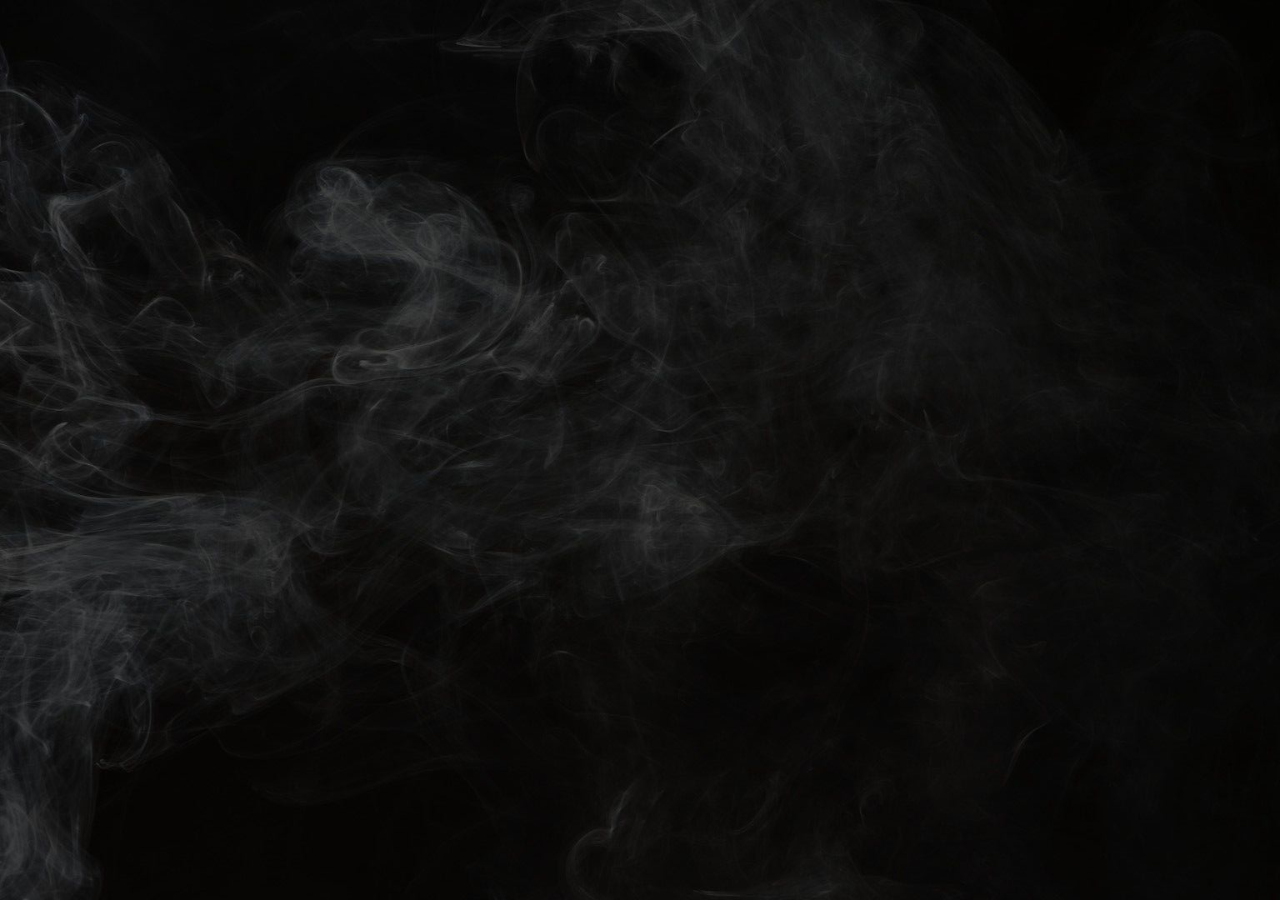
<file: index.html>
<!DOCTYPE html>
<html lang="pl">
<head>
  <meta charset="UTF-8" />
  <meta name="viewport" content="width=device-width, initial-scale=1.0" />
  <title>Zero Iz"sm</title>

<link id="favicon" rel="icon" href="img/moon_black.png" />


  <link rel="stylesheet" href="style.css" />
</head>
<canvas id="ashParticles" style="position:fixed; top:0; left:0; width:100%; height:100%; pointer-events:none; z-index:-1;"></canvas>
<div id="rose-container"></div>


<body>
  <div class="moon-switcher">
    <img src="img/moon_white.png" alt="Motyw biały" onclick="changeTheme('white')" />
    <img src="img/moon_red.png" alt="Motyw czerwony" onclick="changeTheme('red')" />
    <img src="img/moon_black.png" alt="Motyw czarny" onclick="changeTheme('black')" />
  </div>

  <div class="content-box">
    <h1>Zero Iz"sm</h1>
    <center><p class="quote">"Może kiedy nie ma się do kogo wracać, <br> łatwiej jest znieść,że świat idzie z dymem."</p></center>

    <nav>
      <ul>
        <li><a href="glowne_info.html">Główne informacje</a></li>
        <li><a href="charakter.html">Charakter</a></li>
        <li><a href="historia.html">Historia</a></li>
        <li><a href="bron.html">Broń</a></li>
        <li><a href="moce.html">Moce</a></li>
        <li><a href="ciekawostki.html">Ciekawostki</a></li>
        <li><a href="wygląd.html">Wygląd</a></li>
        <li><a href="theme.html">Theme</a></li>
      </ul>
    </nav>
  </div>
  <script src="script.js"></script>
  
  
</body>


</html>
</file>
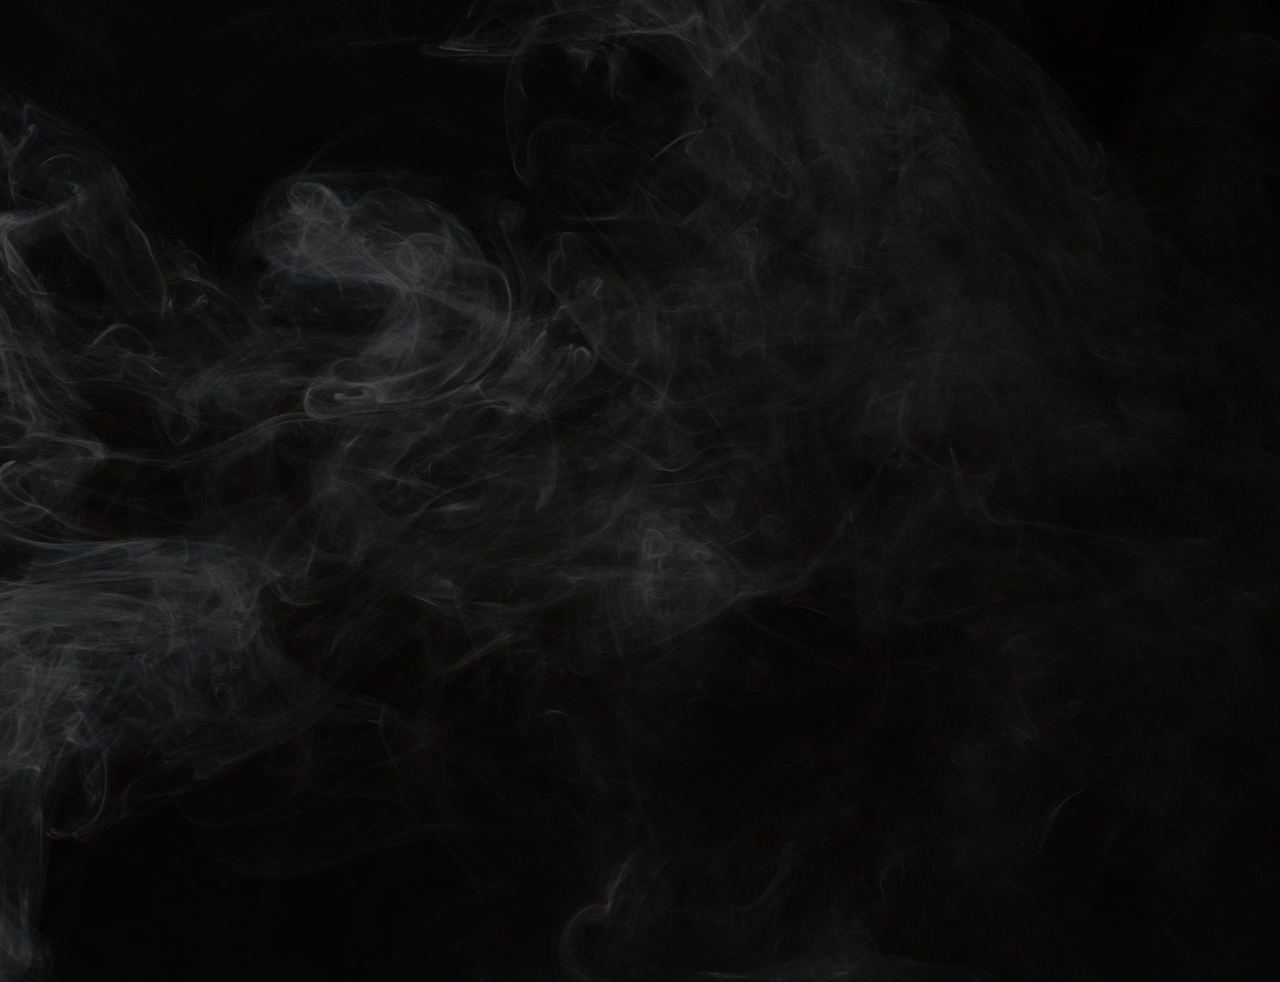
<file: bron.html>
<!DOCTYPE html>
<html lang="pl">
<head>
  <meta charset="UTF-8" />
  <meta name="viewport" content="width=device-width, initial-scale=1.0" />
  <title>Zero Iz"sm</title>
  <link rel="stylesheet" href="style.css" />
  <link id="favicon" rel="icon" href="img/moon_black.png" />

</head>
<canvas id="ashParticles" style="position:fixed; top:0; left:0; width:100%; height:100%; pointer-events:none; z-index:-1;"></canvas>
<div id="rose-container"></div>
<body>
  <div class="moon-switcher">
    <img src="img/moon_white.png" alt="Motyw biały" onclick="changeTheme('white')" />
    <img src="img/moon_red.png" alt="Motyw czerwony" onclick="changeTheme('red')" />
    <img src="img/moon_black.png" alt="Motyw czarny" onclick="changeTheme('black')" />
  </div>

  <div class="content-box">
    <h1>Broń</h1>
    <center><p class="quote">"Przeszłość i pamięć kreują współczucie, które zaś kreuję bezradę i słabość."</p></center>

    <div class="info-block">
      <p><strong>Nazwa:</strong> Tapað</p>
      <p><strong>Typ broni:</strong> Biżuteria</p>
      <p><strong>Waga broni:</strong> Kilka gram</p>
      <p><strong>Długość broni:</strong> Kilkadziesiąt milimetrów</p>
    </div>

    <div class="image-container">
      <img src="img/biz.png" alt="Biżuteria Tapað" class="highlighted-img-uwu" />
    </div>

    <div class="back-button">
      <a href="index.html">⟵ Powrót</a>
    </div>
  </div>

  <script src="script.js"></script>
</body>
</html>
</file>
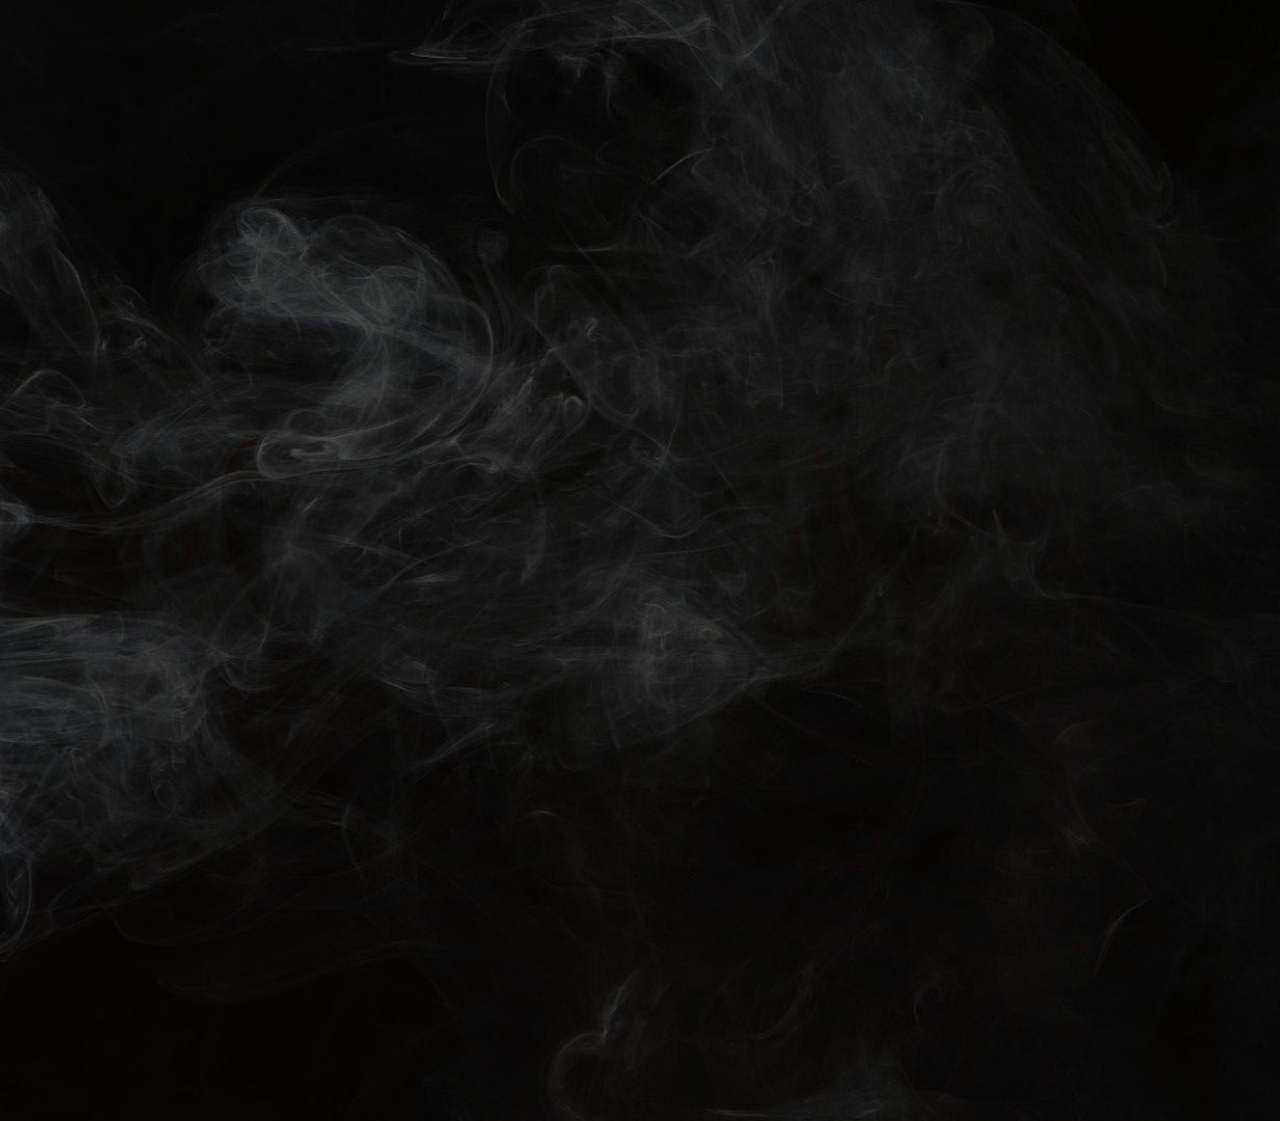
<file: charakter.html>
<!DOCTYPE html>
<html lang="pl">
<head>
  <meta charset="UTF-8" />
  <meta name="viewport" content="width=device-width, initial-scale=1.0" />
  <title>Zero Iz"sm</title>
  <link rel="stylesheet" href="style.css" />
  <link id="favicon" rel="icon" href="img/moon_black.png" />
</head>
<canvas id="ashParticles" style="position:fixed; top:0; left:0; width:100%; height:100%; pointer-events:none; z-index:-1;"></canvas>
<div id="rose-container"></div>
<body>
  <div class="moon-switcher">
    <img src="img/moon_white.png" alt="Motyw biały" onclick="changeTheme('white')" />
    <img src="img/moon_red.png" alt="Motyw czerwony" onclick="changeTheme('red')" />
    <img src="img/moon_black.png" alt="Motyw czarny" onclick="changeTheme('black')" />
  </div>

  <div class="content-box">
    <h1>Charakter</h1>
    <center><p class="quote">"Otwarte serce? Po co? Aby znów zostało zranione"</p></center>
    <div class="info-block">
      <p>Zero,  w sumie na temat jego charakteru bardzo mało można cokolwiek powiedzieć, jeśli cokolwiek jest do powiedzenia. Jest przede wszystkim dość zagadkową osobą dla siebie samego. Cóż słowami, które idealnie go opisują są: hipokryzja, manipulacja, śmierć, cierpienie. Rzadko kiedy jest stały w czymś bądź w tym co mówi, dostosowuję się do sytuacji oraz swe słowa oraz czyny pod nią. Dla swej korzyści zrobi wszystko, dosłownie wszystko. Pozbawiony skrupułów a zarazem unikający emocji żyję w swej własnej bańce, w której to on jest panem. Nie postrzega innych jako ludzi tylko jako przedmioty, które można łatwo wykorzystać na swój sposób. Nienawidzi rozmawiać a tym bardziej z kimkolwiek nawiązywać jakichkolwiek stosunków, skryty oraz pogrążony w swej własnej rządzy. Od rozmowy z kimś jeszcze bardziej unika oraz nienawidzi dotyku, na jakąkolwiek część jego ciała od kogokolwiek, nie toleruje oraz nie akceptuję jej. Żyję dla jednego celu, aby ukazać światu jaki okropny jest, aby zasiąść na tronie stworzynym z krwi oraz cierpienia. Nienawidzi litości oraz słabych, a tym bardziej politowania.</p>
    </div>

    <div class="back-button">
      <a href="index.html">⟵ Powrót</a>
    </div>
  </div>

  <script src="script.js"></script>
</body>
</html>
</file>
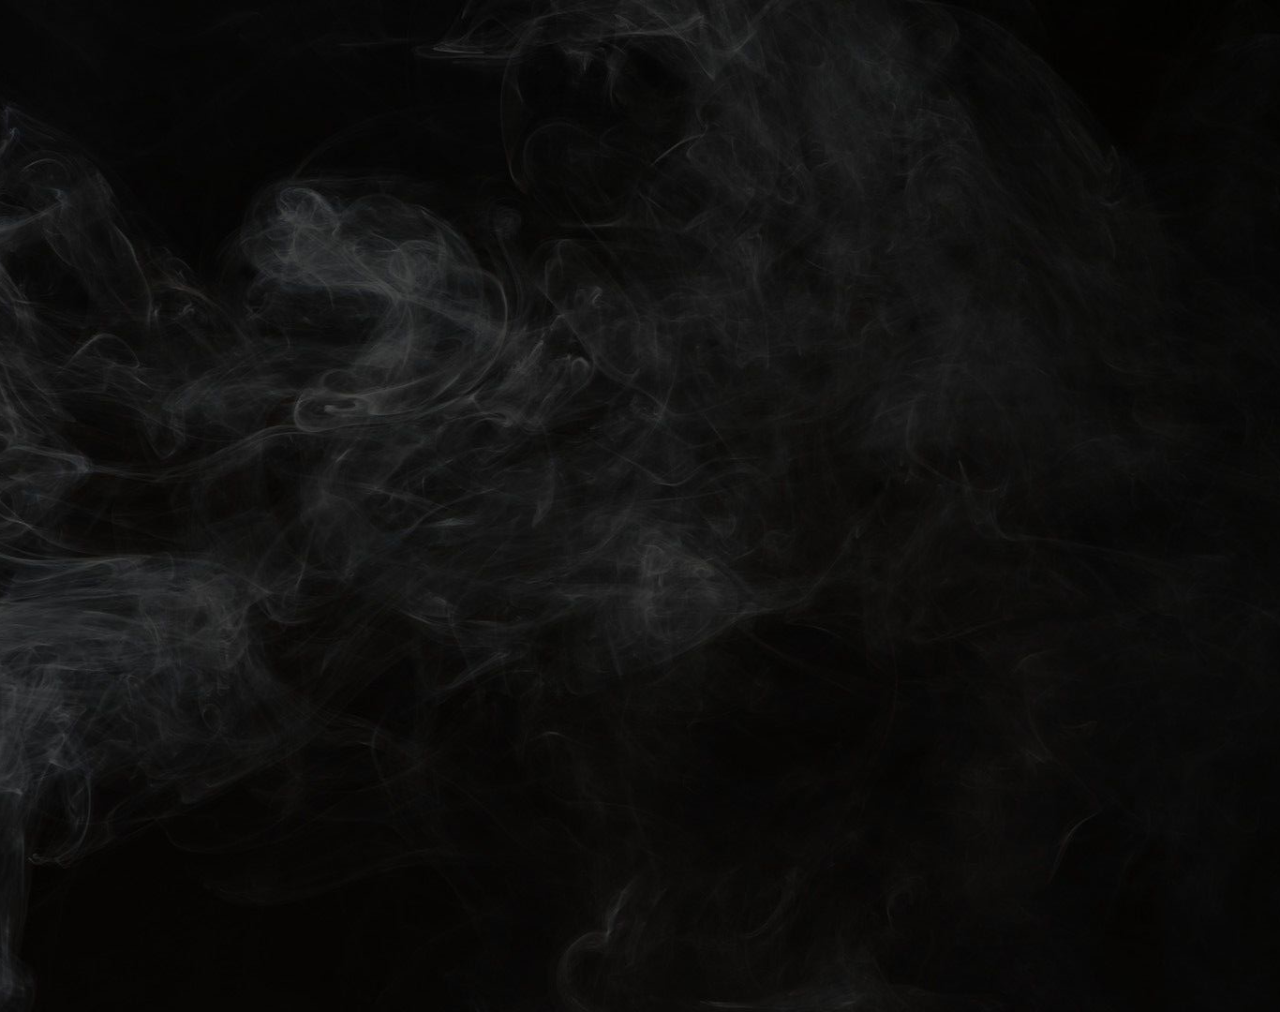
<file: ciekawostki.html>
<!DOCTYPE html>
<html lang="pl">
<head>
  <meta charset="UTF-8" />
  <meta name="viewport" content="width=device-width, initial-scale=1.0" />
  <title>Zero Iz"sm</title>
  <link rel="stylesheet" href="style.css" />
  <link rel="icon" href="img/moon_black.png" />
</head>
<body>
  <div class="moon-switcher">
    <img src="img/moon_white.png" alt="Motyw biały" onclick="changeTheme('white')" />
    <img src="img/moon_red.png" alt="Motyw czerwony" onclick="changeTheme('red')" />
    <img src="img/moon_black.png" alt="Motyw czarny" onclick="changeTheme('black')" />
  </div>
  <canvas id="ashParticles" style="position:fixed; top:0; left:0; width:100%; height:100%; pointer-events:none; z-index:-1;"></canvas>
  <div id="rose-container"></div>

  <div class="content-box">
    <h1>Ciekawostki</h1>
    <div class="info-block">
      <ul class="facts-list">
        <li>
          Różę, pomimo iż sam nosi je jako kolczyki każdy widok a nawet wspomnienie o niej brzydzi go, doprowadza go do do wymiotów. Nienawidzi ich ponad swe życie, nie cierpi ich a osoby z nimi związane lądują na samym przodzie jego czarnej listy. Wszystko dlatego, że kogoś mu przypominają...zdrajcę jego życia
        </li>
        <li>
          Ma alergię na czekoladę. Kocha ją ponad wszystko lecz zjedzenie jej wywołuję poważną oraz ostrą reakcję alergiczną przez co dosłownie dusi się.
        </li>
        <li>Głos: [Paweł Erdman]<a href="https://www.youtube.com/watch?v=VR9iPPHKZjk">link1</a><a href="https://www.youtube.com/watch?v=VijkPTo_u5Q">link2</a></li>
        <li>Nie używa ani nie reaguję na swoję dawne imię oraz nazwisko ani praktycznie nic z przeszłości oprócz jednego słowa "Veertiuś".</li>
        <li>Potrafi grać na gitarze oraz skrzypcach.</li>
        <li>Na prawym barku ma bliznę przypominającą lilię.</li>
        <li>Nom stop chodzi w masce, nigdy jej nie ściąga tak samo jak grubego płaszczu.</li>
      </ul>
    </div>

    <div class="back-button">
      <a href="index.html">⟵ Powrót</a>
    </div>
  </div>

  <script src="script.js"></script>
</body>
</html>
</file>
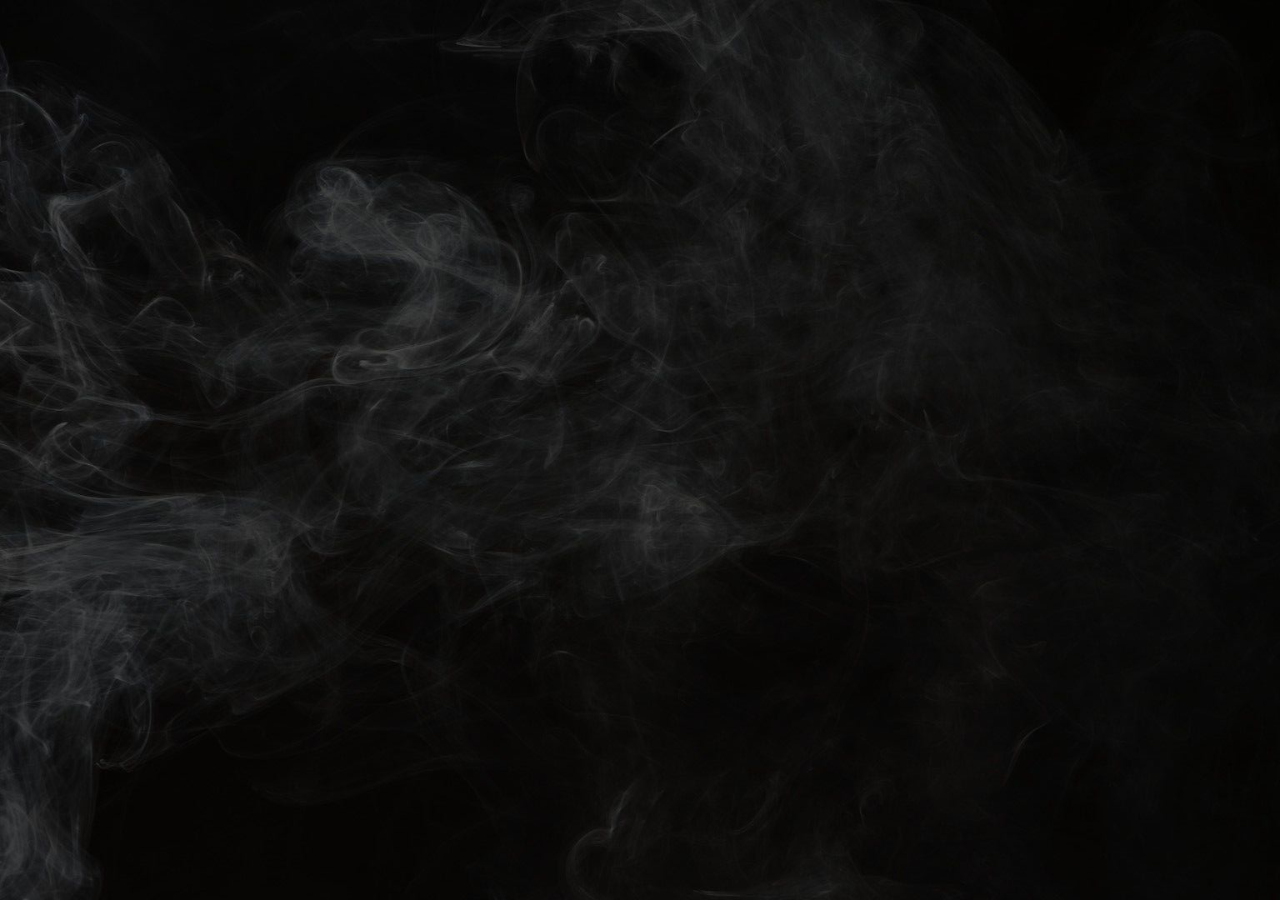
<file: glowne_info.html>
<!DOCTYPE html>
<html lang="pl">
<head>
  <meta charset="UTF-8" />
  <meta name="viewport" content="width=device-width, initial-scale=1.0" />
  <title>Zero Iz"sm</title>
  <link rel="stylesheet" href="style.css" />
  <link id="favicon" rel="icon" href="img/moon_black.png" />

</head>
<canvas id="ashParticles" style="position:fixed; top:0; left:0; width:100%; height:100%; pointer-events:none; z-index:-1;"></canvas>
<div id="rose-container"></div>
<body>
  <div class="moon-switcher">
    <img src="img/moon_white.png" alt="Motyw biały" onclick="changeTheme('white')" />
    <img src="img/moon_red.png" alt="Motyw czerwony" onclick="changeTheme('red')" />
    <img src="img/moon_black.png" alt="Motyw czarny" onclick="changeTheme('black')" />
  </div>

  <div class="content-box">
    <h1>Główne informacje</h1>
    <center><p class="quote">"Przepadłem, przegrałem, zatraciłem się, nadzieja też umarła, lecz ja przeżyłem lecz co to za życie otoczona śmiercią?"</p></center>
    <div class="info-block">
      <p><strong>Imię:</strong><s>Veertiusme</s> Zero</p>
      <p><strong>Nazwisko:</strong><s>Esh"ie</s> Iz"sm</p>
      <p><strong>Wiek:</strong> 20</p>
      <p><strong>Pochodzenie:</strong> Rosja</p>
      <p><strong>Wzrost:</strong> 210 cm</p>
      <p><strong>Inkarnacja:</strong> Bóg Dymu</p>
      <a href="https://wujeklucjan.github.io/kplathiusma/"><strong>Duo:</strong> Larthi’usma Kre’liyas</a>
    </div>

    <div class="back-button">
      <a href="index.html">⟵ Powrót</a>
    </div>
  </div>

  <script src="script.js"></script>
</body>
</html>
</file>
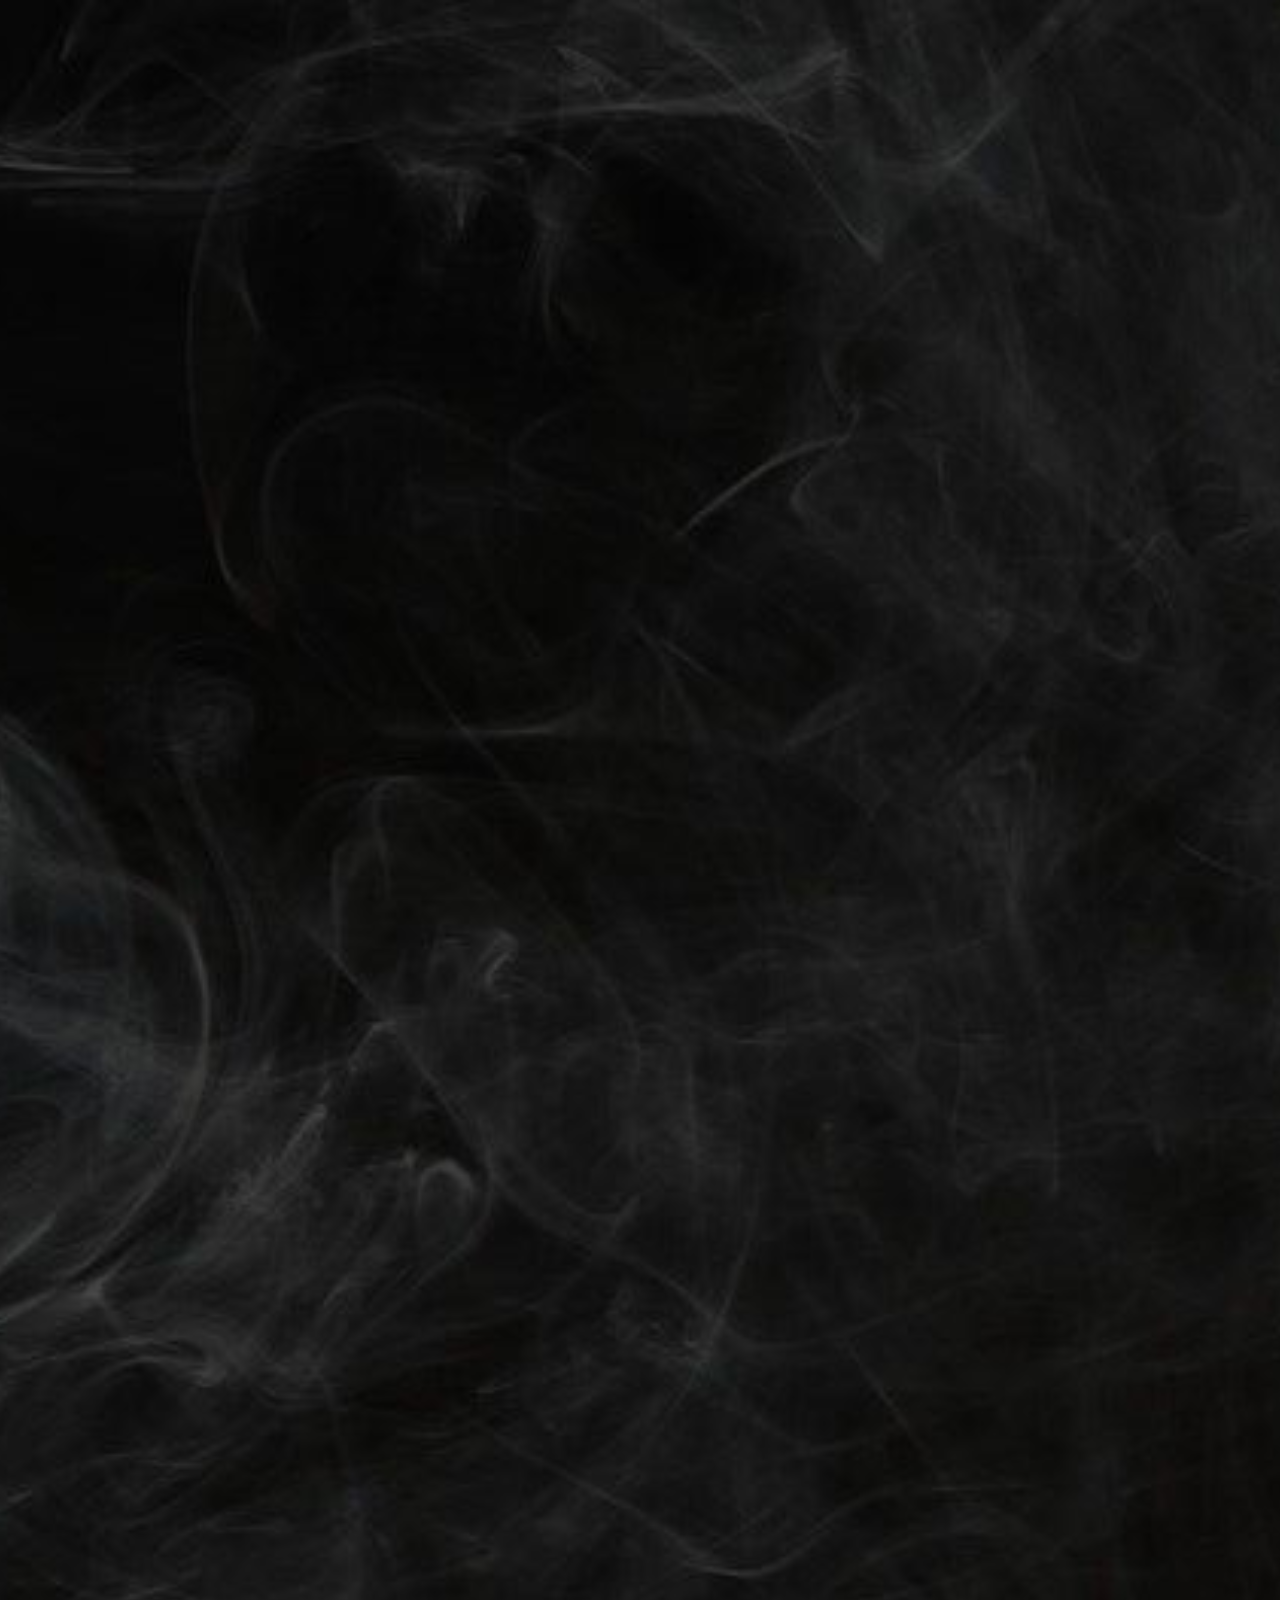
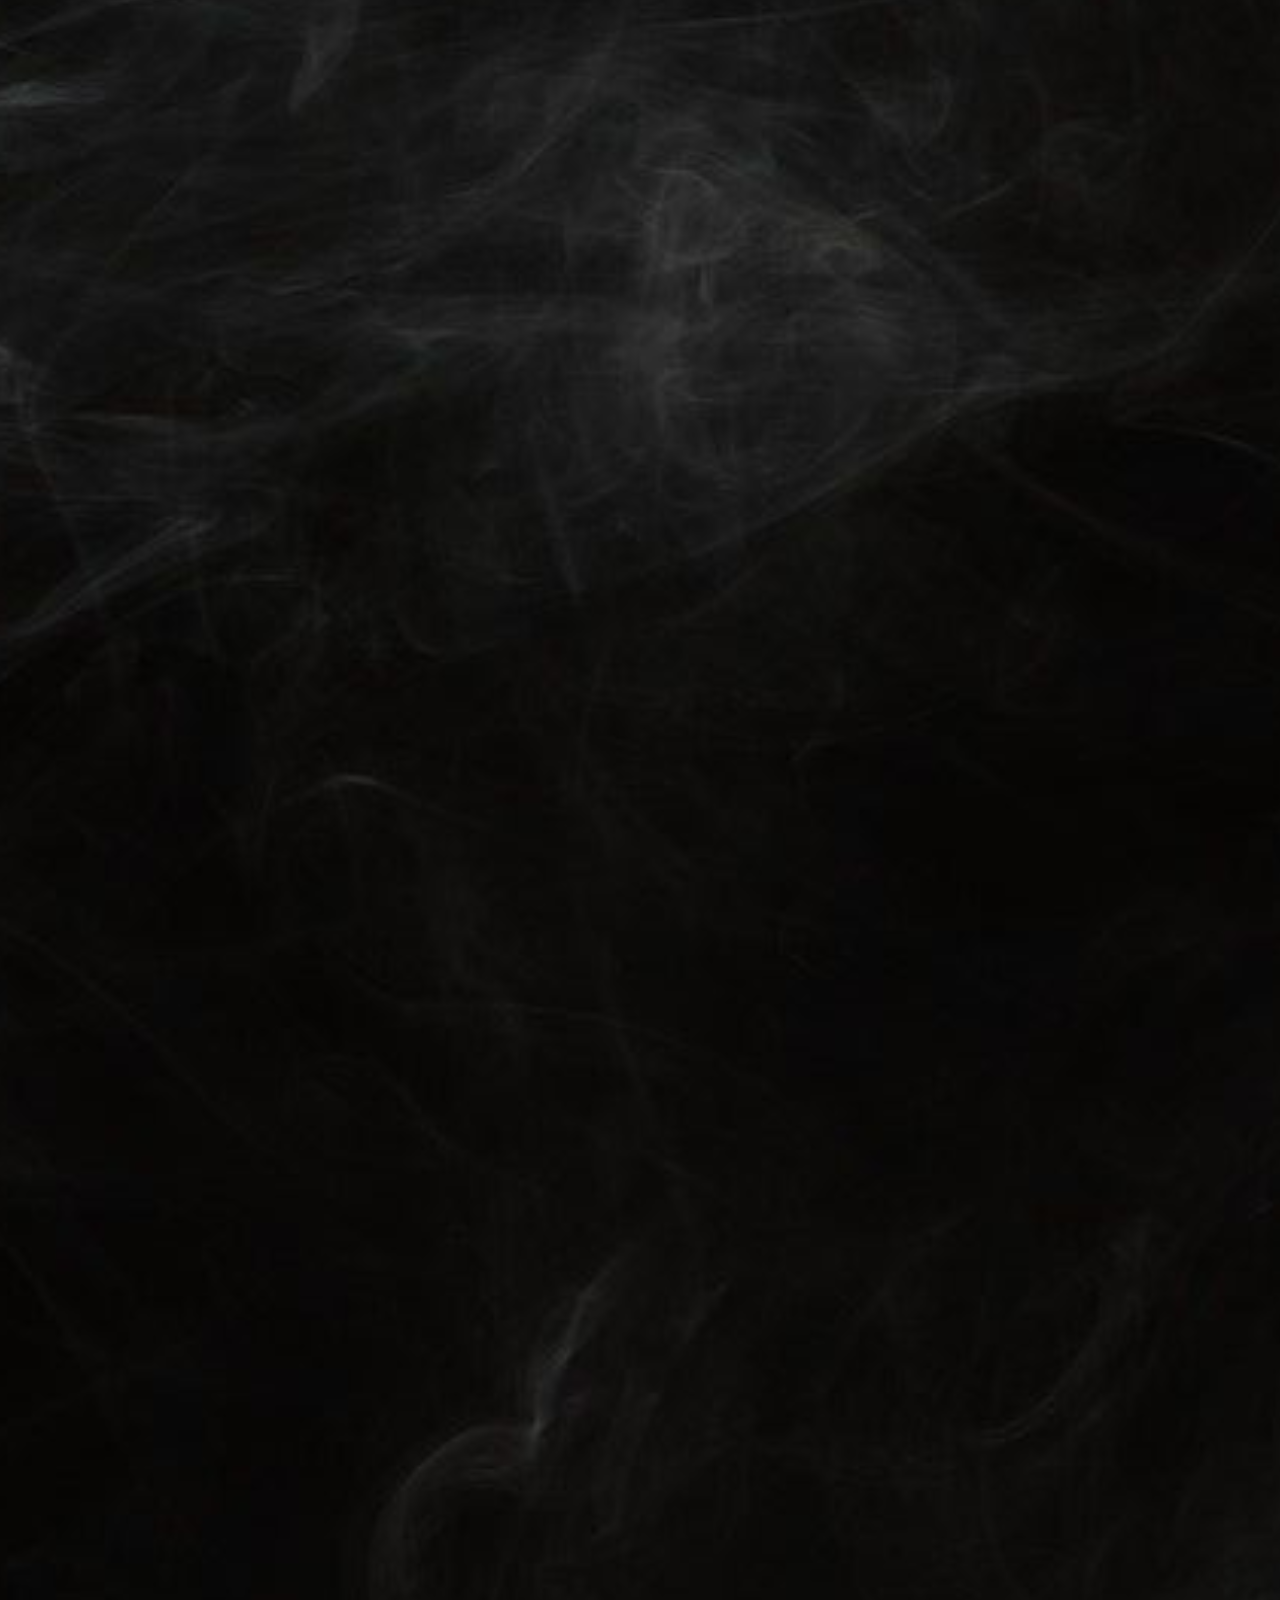
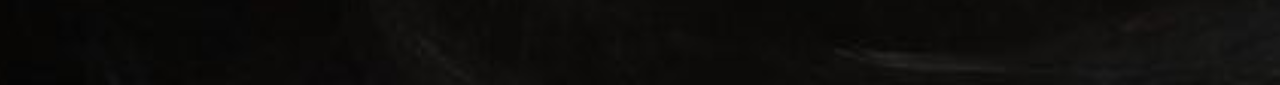
<file: historia.html>
<!DOCTYPE html>
<html lang="pl">
<head>
  <meta charset="UTF-8" />
  <meta name="viewport" content="width=device-width, initial-scale=1.0" />
  <title>Zero Iz"sm</title>
  <link rel="stylesheet" href="style.css" />
  <link id="favicon" rel="icon" href="img/moon_black.png" />

</head>
<canvas id="ashParticles" style="position:fixed; top:0; left:0; width:100%; height:100%; pointer-events:none; z-index:-1;"></canvas>
<div id="rose-container"></div>
<body>
  <div class="moon-switcher">
    <img src="img/moon_white.png" alt="Motyw biały" onclick="changeTheme('white')" />
    <img src="img/moon_red.png" alt="Motyw czerwony" onclick="changeTheme('red')" />
    <img src="img/moon_black.png" alt="Motyw czarny" onclick="changeTheme('black')" />
  </div>

  <div class="content-box">
    <h1>Historia</h1>

    <center><p class="quote">"Zdrada? Największy możliwy ból, zdrada....lecz po nim nigdy już go nie poczujesz....nigdy już nie zaufasz."</p></center>

    <div class="info-block">
      <p>
        Veertiusme, imię jak każde inne? Z pozoru tak, jednak w rzeczywistości kryło się za nim znacznie więcej. Już samo jego brzmienie wydawało się obce, niemal mistyczne, jakby nie należało do tego świata, i może właśnie tak było. Narodził się w jednym z najbardziej odosobnionych zakątków Rosji, pośród śnieżnych pustkowi i mroźnych wichrów, które zdawały się śpiewać o starych bogach i zaginionych czasach. Jego rodzice byli ludźmi osobliwymi, nie szukali kontaktu z innymi, żyli z dala od cywilizacji, a imię, które mu nadali, nie pochodziło z żadnego znanego języka. Wierzyli, że każde imię niesie moc, a to, które wybrali, miało chronić chłopca przed czymś, czego sami nie potrafili nazwać. W dzieciństwie Veertiusme był cichy, posłuszny i raczej przeciętny. Nie wykazywał żadnych nadzwyczajnych zdolności, ani też nie sprawiał problemów. Żył prosto, pośród śniegu i ciszy, w zgodzie z naturą. Jednak nic nie trwa wiecznie, a dzieciństwo, jak każda opowieść, musiało kiedyś się zakończyć.
      </p>

      <p>
        Miał zaledwie sześć lat, gdy poznał ją, dziewczynę z sąsiedniego osiedla, równie odizolowanego jak jego własne. Miała w sobie coś magicznego, pogodę ducha, charyzmę i ciepło, które topiło lód nie tylko wokół nich, ale i w jego sercu. Od tamtej chwili stali się nierozłączni. W surowym, zimnym świecie była dla niego wszystkim, powierniczką, towarzyszką, przyjaciółką, a może kimś więcej? Przez dziesięć lat dzielili każdą chwilę. Znała go lepiej niż ktokolwiek inny, znała jego tajemnice, jego sny, jego lęki. Ale ich wspólna historia zakończyła się nagle, brutalnie, w dniu, który miał być najpiękniejszym w jego życiu.
      </p>

      <p>
        W swoje szesnaste urodziny zabrali się nad zamarznięte jezioro, miejsce, które znali od lat. Lód skrzypiał pod ich stopami, gdy tańczyli razem, śmiejąc się i wirując, jakby świat nie istniał. A potem, pęknięcie, przeraźliwy trzask, woda, ciemność. Veertiusme wpadł pod lód. Walczył o życie, szarpał się, próbował zaczerpnąć powietrza, lecz lodowa tafla była bezlitosna. Dziewczyna pobiegła po pomoc i nigdy nie wróciła. W tej samej chwili niebo rozdarła śnieżna burza o niespotykanej sile. Przyszła jak gniewny duch, niszcząc wszystko, co znał. Zmiotła jego dom, jego rodzinę, jego przeszłość. Kiedy ratownicy i naukowcy przybyli, odnaleźli go cudem żywego. Ale czy naprawdę wciąż był tym samym chłopcem? Jego oczy zmieniły barwę, włosy nabrały srebrzystego połysku, a ciało przeszło tajemniczą metamorfozę. Przebudziło się w nim coś, pradawne, uśpione, boskie. Inkarnacja mocy, która dotąd drzemała w jego wnętrzu, została uwolniona przez traumę i cierpienie. Powrotu do dawnego życia nie było. Zabrany siłą do tajnego laboratorium, poddany licznym eksperymentom, traktowany jak okaz, istota nieludzka. Przez dwa długie lata egzystował niczym zwierzę w klatce. Każda próba zbadania jego mocy oddalała go od człowieczeństwa. Przestał ufać, przestał kochać, pozostała tylko jedna emocja, zemsta. Aż w końcu nadszedł dzień ucieczki. 
      </p>

      <p>
       Zniszczył laboratorium, zabił wszystkich, uciekł w świat, zniszczony, lecz wolny. Skrył się w małym, spokojnym miasteczku w Portugalii, gdzie ocean szeptał do niego w obcym języku. Tam próbował zacząć od nowa. Znalazł pracę, żył w cieniu, unikał ludzi, spojrzeń, pytań. Lecz nawet to nie mogło trwać wiecznie. Pewnej nocy wojsko wkroczyło do miasteczka. Zamknęli ludzi w domach, zaczęli szukać uciekiniera, mordercy, eksperymentu. Przekształcili spokojną przystań w piekło. Przemoc, śmierć, upodlenie, widział rzeczy, których nikt nie powinien widzieć. Widział, jak zło przejmuje kontrolę, jak człowieczeństwo wypala się w oczach oprawców. Aż w końcu, pewnej nocy, stało się coś, co złamało w nim ostatnią iskrę nadziei. Na jego oczach bestia w ludzkiej skórze skrzywdziła dziecko. Strażnik patrzył i nie zrobił nic. Veertiusme patrzył i nie wytrzymał. Pękł. Potęga, którą stłumił w sobie przez lata, wybuchła z furii i żalu. Miasto, zniknęło. Zamieniło się w popiół. Żołnierze, oprawcy, wszyscy zginęli. Sam stanął pośród ruin, zmienił swe imię, swoje życie, i zasiadł na tronie zniszczenia, niczym władca własnej tragedii. Dwa dni później znalazł go wysłannik z Akademii Ashikaga, miejsca, gdzie zbierano tych, którzy tacy jak on, byli niczym on. Długa rozmowa, próba walki, negocjacje. W końcu Veertiusme ukląkł, nie z pokory, lecz z decyzji. Zgodził się dołączyć. Tak zaczęła się nowa opowieść. Porzucił swe miano, porzucił swą przeszłość, porzucił wszystko, zaczął nowe życie, zaczął wszystko od nowa, nowe imię, nowe nazwisko....nowe ja.
      </p>
    </div>

    <div class="back-button">
      <a href="index.html">⟵ Powrót</a>
    </div>
  </div>

  <script src="script.js"></script>
</body>
</html>
</file>
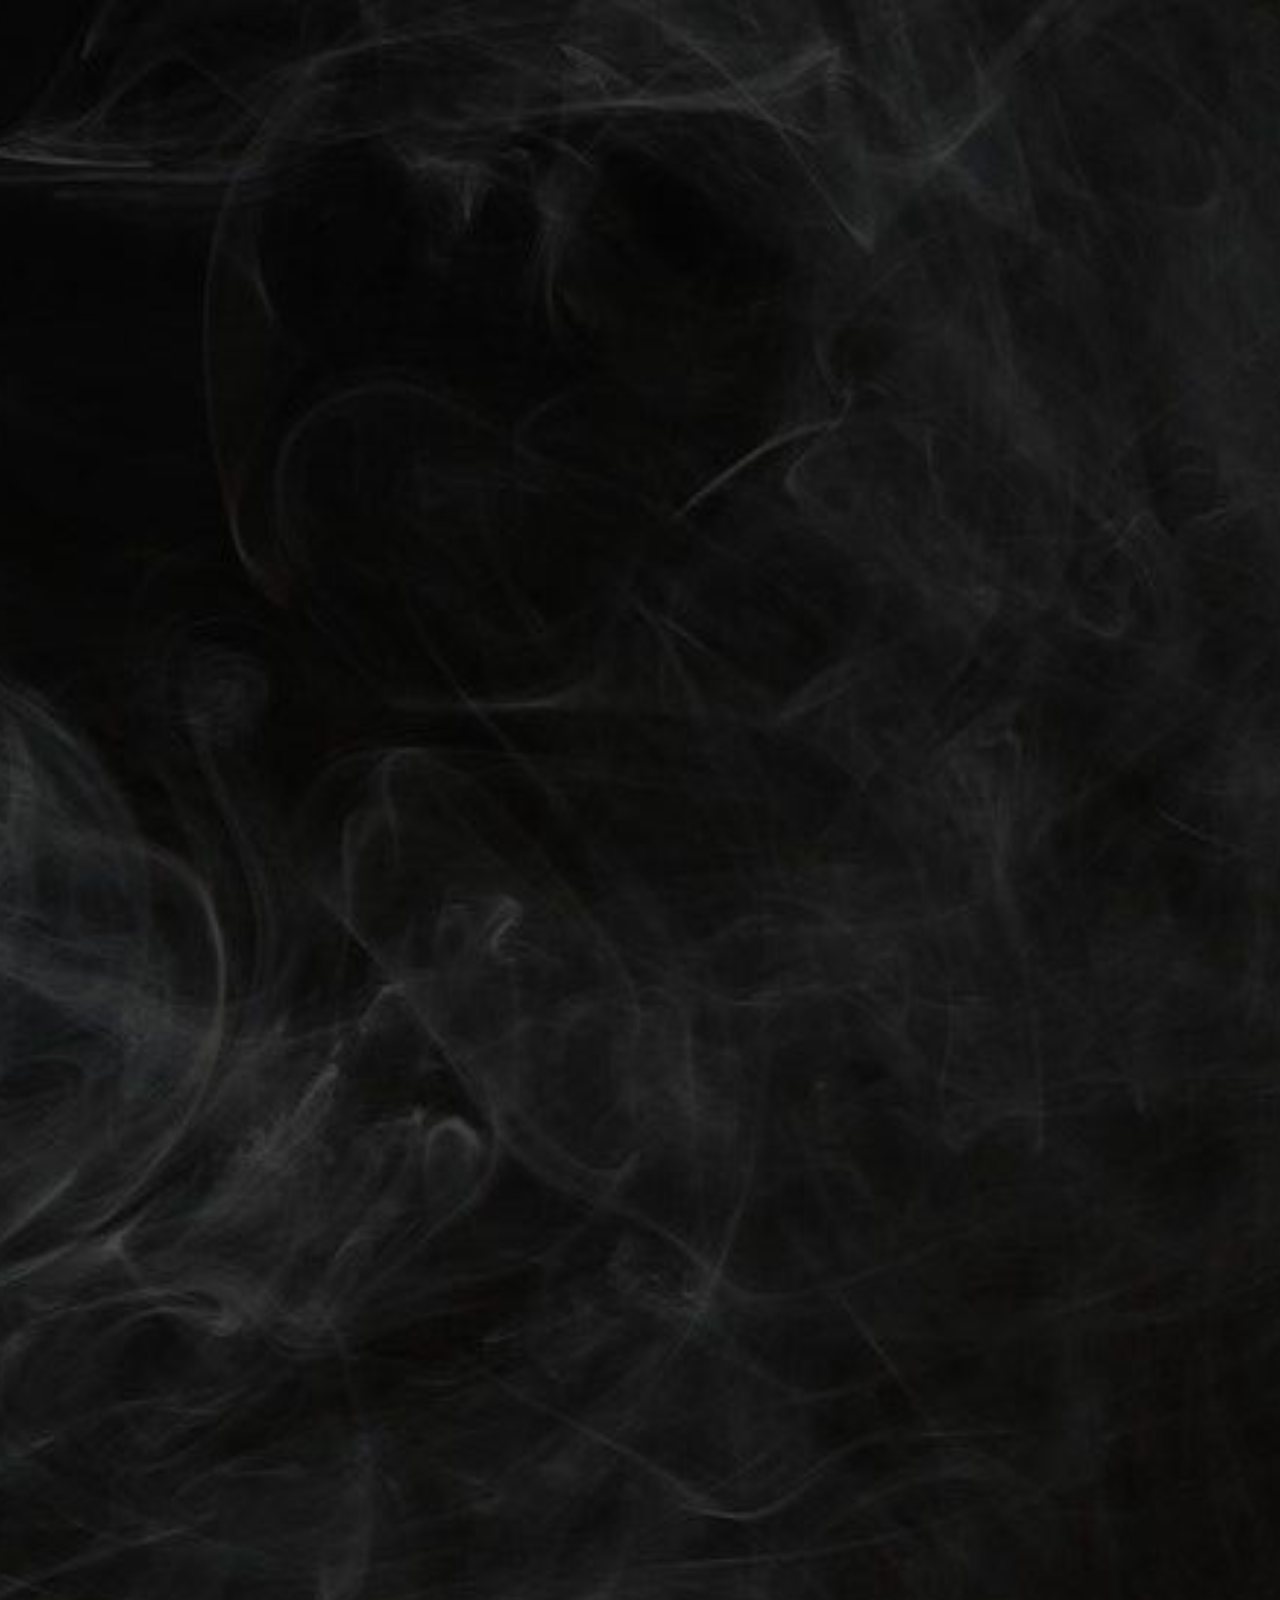
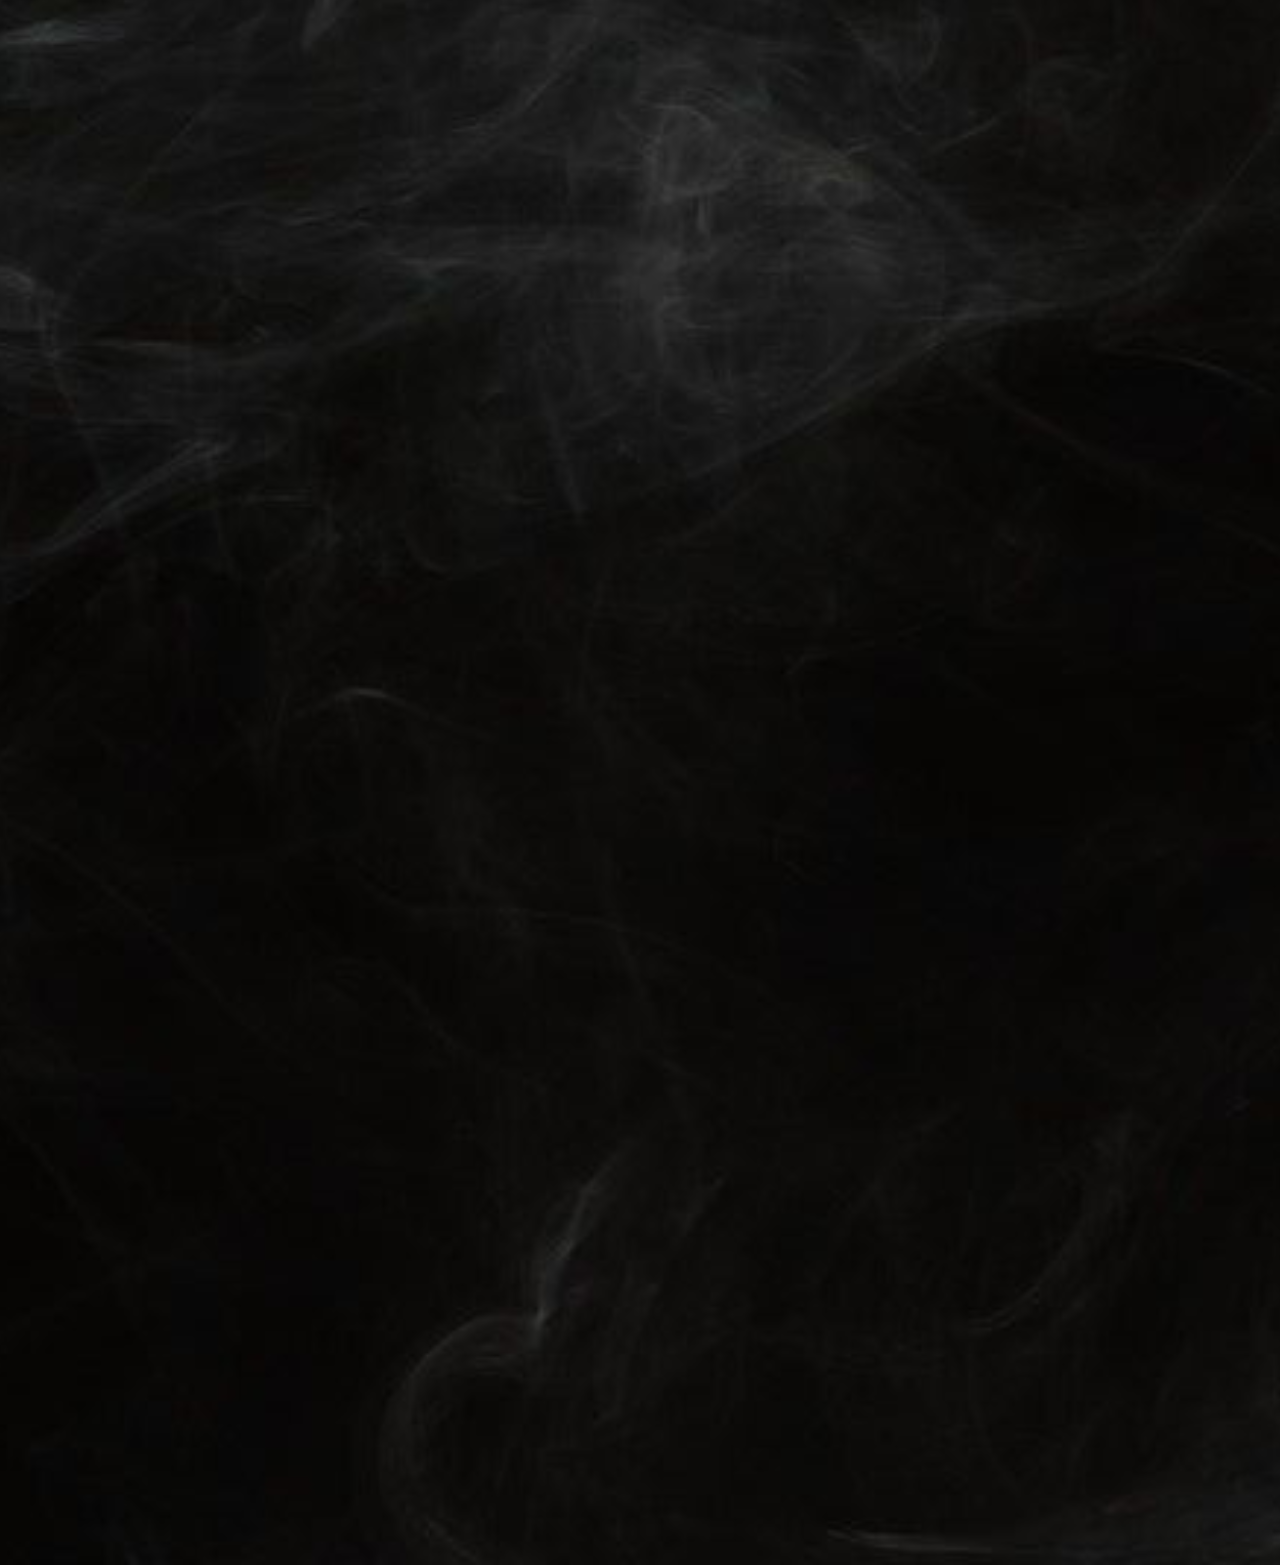
<file: moce.html>
<!DOCTYPE html>
<html lang="pl">
<head>
  <meta charset="UTF-8" />
  <meta name="viewport" content="width=device-width, initial-scale=1.0" />
  <title>Zero Iz"sm</title>
  <link rel="stylesheet" href="style.css" />
  <link id="favicon" rel="icon" href="img/moon_black.png" />
</head>
<canvas id="ashParticles" style="position:fixed; top:0; left:0; width:100%; height:100%; pointer-events:none; z-index:-1;"></canvas>
<div id="rose-container"></div>
<body>
  <div class="moon-switcher">
    <img src="img/moon_white.png" alt="Motyw biały" onclick="changeTheme('white')" />
    <img src="img/moon_red.png" alt="Motyw czerwony" onclick="changeTheme('red')" />
    <img src="img/moon_black.png" alt="Motyw czarny" onclick="changeTheme('black')" />
  </div>

  <div class="content-box">
    <h1>Moce</h1>
    <br>
    <div class="info-block">
      <h2>Moc Specjalna Broni:</h2>
      <br>
      <h3>„Umbreytingu” (pasywna zdolność)</h3>
      <p>
        Jego broń może dowolnie przemienić się w jakąkolwiek biżuterię męska.
      </p>
      <br>
      <h3>„Að gefa” (aktywna zdolność)</h3>
      <p>
        Zero dzięki swej mocy ma możliwość przekształcenia, dymu którym włada oraz który wydziela nadając mu przy tym odpowiedni efekt bądź wessać go w swe ciało.Przemienienia dymu może zrobić raz co 4 tury natomiast wessanie raz na 5 tur. Nie ma możliwość użycia przemiany a następnie wessania musi wybrać.
      </p>
      <br>
        <h3>Działanie Wessania:</h3>
        <p>Zero wsyssa w swoje ciało, swój dym a tym samym leczy się z zadrapań oraz drobnych ran oraz odzyskuję cześć swojej staminy około 10%. Dodatkowo Zero może przekształcić swój dym na dymną kończynę, która będzie mialże idetyczna co orginalna lecz ciosy nią wyprowadzonę będą słabsze o 25% oraz utrzymuję się ona 5 tur, po czym znika a dym z niej powraca do Zera. Na utworzenie jej zero potrzebuje 12l dymu.</p>
        <br>
        <h3>Przekształcenia dymu:</h3>
        <p>Zero może przekształcić dym na 3 różne typy:</p>
        <br>
        <p>1. Jest to zwykły dym...bez żadnych wzbogaceń czy wymysłów.</p>
        <br>
        <p>2. Jest to dym nakładający na przeciwnika debuffa w postaci -10% do wszystkich jego statystk a regeneracja ran oraz same buffy są mniej skuteczne o 5%. Efekt dymu utrzymuję się 3 tury po wyjsciu z niego bądź od momentu nałożenia. Od momentu nałożenia przeciwnik ma 5 tur przez, przez które nie może zostać poddany jego efektowi.</p>
        <br>
        <p>3. Jest to dym "metaliczny". Jest o wiele cięższy przez co aktualnie Zero nie może się nim wyleczyć ani przemienić się w niego oraz traci on aż 70% swej całej objętości dymu jeśli przemieni swój obecny w niego. Lecz co on daje? Wdychanie go powoduję iż osoba staję się wolniejsza o 10% oraz on sam osadza się na jej kończynach oraz zaczyna zalegać w płucach. Z każdą turą coraz bardziej a po upływie 5 tur powoduję,że przeciwnik przez następną turę nie może się ruszać. Następnie przez okres 10 tur przeciwnik nie może zostać poddany działaniu owego dymu. Dpdatlpwp przedmioty z niego wykonane przez Zerp są o 25% wytrzymalsze (moc specjalna postaci). </p>
        <br>
        <h2>Moc podstawowa:</h2>
        <br>
        <h3>„Drottinn reyksins”(moc aktywna)</h3>
        <p>Zero ma możliwość kontrolowania, każdego rodzaju dymu wedle swej woli na obszarze do 20m od jego osoby. Nie może kontrolować dynmu osób mających większe doświadczenie w jego władaniu nieżeli sam Zero, również takie osoby mogą kontrolować dym chłopaka.</p>
        <br>
        <h3>„Djúp reyksins”(moc pasywna)</h3>
        <p>Co każdą turę z ciała Zero wydobywa się dym, który otacza chłopaka, podążając za nim. Jest to około 15 litrów. Dodatkowo jest całkowicie odporny na swój dym, a same efekty związane z dymem są na niego o 10% mniej skuteczne, a sam Zero ma możliwość widzenia w dymie.</p>
        <br>
        <h2>Specjalna moc postaci:</h2>
        <br>
        <h3>„Smoky Matter”</h3>
        <p>Każdy dym znajdujący się pod działaniem i podlegający Zero może stać sie materialny na żądanie a bardziej życzenie chłopaka. Może z niego stworzyć miecz, tarczę, włócznie bądź łuk lub całkowicie inną rzecz, która będzie wykonana z dymu oraz miała jego efekt. (Trwałość takiego przedmiotu porównywalna jest z stałą. Do stworzenia jakieś rzeczy potrzebuję on dymu w określonej ilości litrów.)</p>
        <br>
    </div>

    <div class="back-button">
      <a href="index.html">⟵ Powrót</a>
    </div>
  </div>

  <script src="script.js"></script>
</body>

</html>
</file>
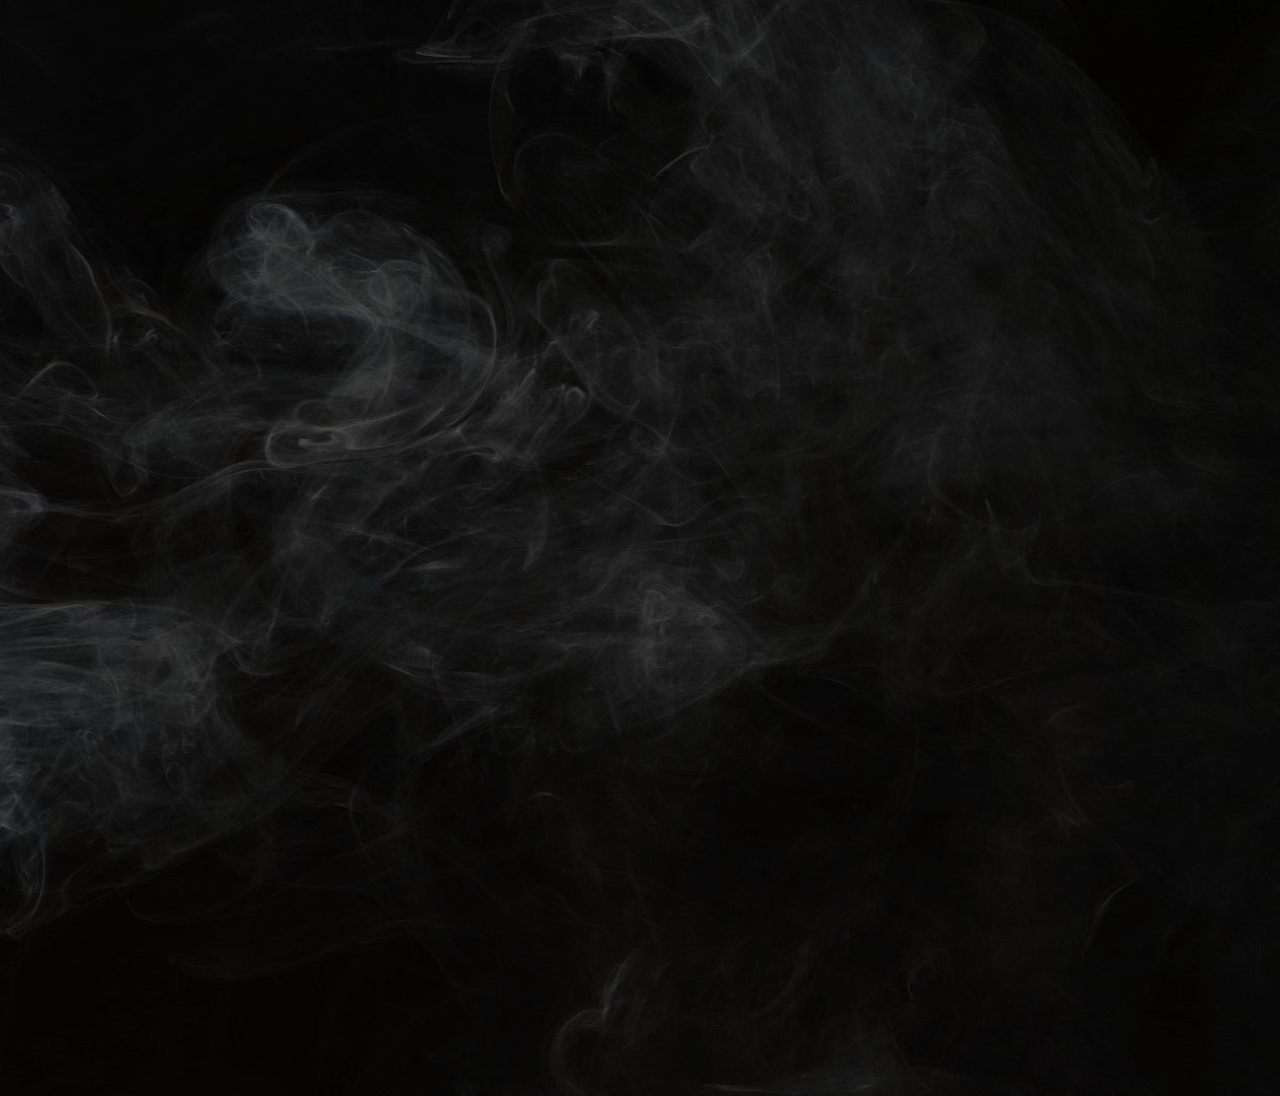
<file: wygląd.html>
<!DOCTYPE html>
<html lang="pl">
<head>
  <meta charset="UTF-8" />
  <meta name="viewport" content="width=device-width, initial-scale=1.0" />
  <title>Zero Iz"sm</title>
  <link rel="stylesheet" href="style.css" />
  <link id="favicon" rel="icon" href="img/moon_black.png" />
</head>
<canvas id="ashParticles" style="position:fixed; top:0; left:0; width:100%; height:100%; pointer-events:none; z-index:-1;"></canvas>
<div id="rose-container"></div>
<body>
  <div class="moon-switcher">
    <img src="img/moon_white.png" alt="Motyw biały" onclick="changeTheme('white')" />
    <img src="img/moon_red.png" alt="Motyw czerwony" onclick="changeTheme('red')" />
    <img src="img/moon_black.png" alt="Motyw czarny" onclick="changeTheme('black')" />
  </div>

  <div class="content-box">
    <h1>Wygląd</h1>

    <div class="slider-container">
      <div class="slider">
        <img src="img/3.png" class="slide active" alt="Postać 3" />
        <img src="img/2.png" class="slide" alt="Postać 1" />
        <img src="img/1.png" class="slide" alt="Postać 2" />
      </div>
      <div class="dots">
        <span class="dot active" onclick="showSlide(0)"></span>
        <span class="dot" onclick="showSlide(1)"></span>
        <span class="dot" onclick="showSlide(2)"></span>
      </div>
    </div>

    <div class="back-button">
      <a href="index.html">⟵ Powrót</a>
    </div>
  </div>

  <script src="script.js"></script>
  <script>
    let currentSlide = 0;
    const slides = document.querySelectorAll('.slide');
    const dots = document.querySelectorAll('.dot');

    function showSlide(index) {
      slides[currentSlide].classList.remove('active');
      dots[currentSlide].classList.remove('active');
      currentSlide = index;
      slides[currentSlide].classList.add('active');
      dots[currentSlide].classList.add('active');
    }
  </script>
</body>
</html>
</file>
<file: style.css>
/* Reset */
* {
  box-sizing: border-box;
  margin: 0;
  padding: 0;
  transition: background-image 0.8s ease, color 0.8s ease;
}

body {
  font-family: 'Segoe UI', sans-serif;
  background-size: cover;
  background-position: center;
  background-repeat: no-repeat;
  min-height: 100vh;
  display: flex;
  flex-direction: column;
  align-items: center;
  justify-content: center;
  padding: 2rem;
  color: #fff;
  text-align: center;
  opacity: 0;
  animation: fadeIn 0.3s ease forwards;

}

/* Fade-in całej strony */
@keyframes fadeIn {
  to {
    opacity: 1;
  }
}

/* Motywy */
body.theme-white {
  background-image: url("img/bg_white.jpg");
  color: #111;
}

body.theme-red {
  background-image: url("img/bg_red.jpg");
  color: #ffeaea;
}

body.theme-black {
  background-image: url("img/bg_default.jpg");
  color: #eee;
}

/* Nazwa postaci */
h1 {
  font-size: 3.5rem;
  margin-bottom: 1rem;
  text-shadow: 0 0 10px rgba(0, 0, 0, 0.5);
}

/* Cytat */
.quote {
  font-style: italic;
  font-size: 1.2rem;
  margin-bottom: 3rem;
  max-width: 600px;
  opacity: 0.8;
}

/* Przełącznik motywu */
.moon-switcher {
  position: absolute;
  top: 1rem;
  right: 1rem;
  display: flex;
  gap: 1rem;
}

.moon-switcher img {
  width: 40px;
  height: 40px;
  cursor: pointer;
  filter: drop-shadow(0 0 5px rgba(0,0,0,0.5));
  transition: transform 0.3s ease;
}

.moon-switcher img:hover {
  transform: scale(1.2);
}

/* Nawigacja */
nav ul {
  list-style: none;
  display: flex;
  flex-direction: column;
  gap: 1rem;
}

nav ul li a {
  font-size: 1.2rem;
  text-decoration: none;
  color: inherit;
  padding: 0.6rem 1.2rem;
  border-radius: 12px;
  transition: background-color 0.3s ease, color 0.3s ease;
}

nav ul li a:hover {
  background-color: rgba(255, 255, 255, 0.15);
}

/* Responsywność */
@media (max-width: 600px) {
  h1 {
    font-size: 2.2rem;
  }

  .moon-switcher img {
    width: 30px;
    height: 30px;
  }

  nav ul li a {
    font-size: 1rem;
    padding: 0.4rem 1rem;
  }
  
}

.content-box {
  background: rgba(0, 0, 0, 0.623); /* półprzezroczyste ciemne tło */
  padding: 2.5rem 3rem;
  border-radius: 25px;
  box-shadow: 0 0 20px rgba(0, 0, 0, 0.4);
  backdrop-filter: blur(12px);
  -webkit-backdrop-filter: blur(12px);
  max-width: 800px;
  width: 100%;
  margin: 2rem auto 0;
  animation: fadeIn 1s ease forwards;
}

/* Na motywach jasnych, lepszy kontrast dla content-box */
body.theme-white .content-box {
  background: rgba(255, 255, 255, 0.6);
  color: #111;
}

body.theme-red .content-box {
  background: rgba(145, 22, 22, 0.74);
  color: #ffffff;
}

.links {
  display: flex;
  flex-direction: column;
  gap: 0.3rem;
  font-size: 1rem;
  margin-top: 1.5rem;
}

.links a {
  text-decoration: none;
  color: #d6b0ff;
  font-size: 1rem;
  transition: color 0.3s ease;
  padding: 0.2rem 0;
  display: inline-block;
}
.links a:hover {
  color: #ffffff;
}

.info-block {
  font-size: 1.2rem;
  line-height: 1.8;
  margin-top: 2rem;
  text-align: left;
  max-width: 500px;
  margin-left: auto;
  margin-right: auto;
}

.back-button {
  margin-top: 3rem;
}

.back-button a {
  font-size: 1.1rem;
  text-decoration: none;
  background-color: rgba(255, 255, 255, 0.1);
  padding: 0.6rem 1.2rem;
  border-radius: 10px;
  color: inherit;
  transition: background-color 0.3s ease;
}

.back-button a:hover {
  background-color: rgba(255, 255, 255, 0.25);
}

.historia-content {
  max-width: 900px;
  margin: 2rem auto;
  padding: 2rem;
  background: rgba(255, 255, 255, 0.05);
  border-radius: 1rem;
  backdrop-filter: blur(5px);
  color: #eee;
  font-family: 'Merriweather', serif;
  line-height: 1.7;
}

.historia-content h1 {
  text-align: center;
  font-size: 2.5rem;
  margin-bottom: 1rem;
  color: #e2e2e2;
}

.historia-content .quote {
  font-style: italic;
  text-align: center;
  font-size: 1.3rem;
  color: #bbb;
  margin: 2rem 0;
  border-left: 3px solid #aa0000;
  padding-left: 1rem;
}

.audio-block {
  margin-bottom: 20px;
}

.audio-block p {
  margin-bottom: 5px;
  font-style: italic;
  color: var(--text-color);
}

audio {
  width: 100%;
  max-width: 400px;
}

.yt-link {
  font-size: 0.7em;
  margin-top: 5px;
  text-align: left;
  color: var(--text-color);
}

.yt-link a {
  color: var(--text-color);
  text-decoration: underline dotted;
}

.yt-link a:hover {
  color: var(--accent-color);
}

    /* --- Niestandardowy odtwarzacz audio --- */
    .audio-block {
      margin-bottom: 30px;
      max-width: 500px;
      margin-left: auto;
      margin-right: auto;
      text-align: left;
      color: var(--text-color);
    }

    .audio-title {
      margin-bottom: 8px;
      font-style: italic;
      font-weight: 600;
    }

    .player {
      display: flex;
      align-items: center;
      gap: 15px;
      background: var(--player-bg);
      padding: 10px 15px;
      border-radius: 15px;
      box-shadow: 0 0 10px var(--player-glow);
      user-select: none;
    }

    .btn-playpause {
      width: 35px;
      height: 35px;
      border: none;
      border-radius: 50%;
      background: var(--btn-bg);
      color: var(--btn-color);
      font-size: 20px;
      cursor: pointer;
      box-shadow: 0 0 8px var(--btn-glow);
      display: flex;
      align-items: center;
      justify-content: center;
      transition: background 0.3s ease, color 0.3s ease;
    }
    .btn-playpause:hover {
      background: var(--btn-hover-bg);
      color: var(--btn-hover-color);
    }

    .progress-container {
      flex: 1;
      height: 8px;
      background: var(--progress-bg);
      border-radius: 8px;
      cursor: pointer;
      position: relative;
      box-shadow: inset 0 0 5px rgba(0,0,0,0.3);
    }
    .progress {
      background: var(--progress-fill);
      height: 100%;
      border-radius: 8px 0 0 8px;
      width: 0%;
      transition: width 0.1s linear;
      box-shadow: 0 0 6px var(--progress-glow);
    }

    .time {
      min-width: 45px;
      font-size: 0.8rem;
      font-family: monospace;
      color: var(--text-color);
      user-select: none;
      text-align: right;
    }

.gallery {
  display: flex;
  flex-wrap: wrap;
  justify-content: center;
  gap: 1.5rem;
  margin-top: 2rem;
}

.gallery img {
  max-width: 240px;
  width: 100%;
  border-radius: 15px;
  box-shadow: 0 0 20px rgba(0,0,0,0.4);
  transition: transform 0.3s ease, box-shadow 0.3s ease;
}

.gallery img:hover {
  transform: scale(1.05);
  box-shadow: 0 0 30px rgba(255,255,255,0.4);
}

body.theme-white .gallery img {
  box-shadow: 0 0 10px rgba(0,0,0,0.2);
}

body.theme-red .gallery img {
  box-shadow: 0 0 20px rgba(255, 0, 0, 0.4);
}

.image-carousel {
  overflow-x: auto;
  scroll-snap-type: x mandatory;
  display: flex;
  justify-content: center;
  margin-top: 2rem;
  border-radius: 12px;
}

.image-track {
  display: flex;
  gap: 2rem;
  padding: 1rem;
}

.image-track img {
  max-height: 80vh;
  width: auto;
  scroll-snap-align: center;
  border-radius: 20px;
  box-shadow: 0 0 20px rgba(0,0,0,0.4);
  transition: transform 0.3s ease, box-shadow 0.3s ease;
}

.image-track img:hover {
  transform: scale(1.03);
}

body.theme-white .image-track img {
  box-shadow: 0 0 20px rgba(0, 0, 0, 0.2);
}

body.theme-red .image-track img {
  box-shadow: 0 0 25px rgba(255, 0, 0, 0.4);
}

.slider-container {
  text-align: center;
  margin-top: 2rem;
}

.slider {
  position: relative;
  max-width: 100%;
  height: auto;
}

.slide {
  display: none;
  max-height: 80vh;
  max-width: 90%;
  border-radius: 20px;
  box-shadow: 0 0 20px rgba(0, 0, 0, 0.4);
  margin: 0 auto;
}

.slide.active {
  display: block;
}

.dots {
  margin-top: 1rem;
}
/* Efekt po najechaniu na zdjęcie */
.slide:hover {
  filter: brightness(1.05);
  transform: scale(1.01);
  transition: all 0.3s ease;
  box-shadow: 0 0 30px var(--highlight-color);
}

/* Kolor poświaty zależny od motywu */
body.theme-white {
  --highlight-color: rgba(0, 0, 0, 0.3);
}

body.theme-red {
  --highlight-color: rgba(255, 0, 0, 0.4);
}

body.theme-black {
  --highlight-color: rgba(255, 255, 255, 0.3);
}


.dot {
  height: 12px;
  width: 12px;
  margin: 0 5px;
  display: inline-block;
  border-radius: 50%;
  background-color: #999;
  cursor: pointer;
  transition: background-color 0.3s ease;
}

.dot.active {
  background-color: #fff;
}

/* Motywy */
body.theme-white .dot.active {
  background-color: #333;
}

body.theme-red .dot.active {
  background-color: red;
}

body.theme-black .dot.active {
  background-color: white;
}

.facts-list {
  list-style-type: disc;
  padding-left: 1.5rem;
}

.facts-list li {
  margin-bottom: 1.5rem;
  line-height: 1.6;
  font-size: 1.05rem;
}

.image-container {
  margin-top: 0.8rem;
  text-align: center;
}


.highlighted-img:hover {
  transform: scale(1.03);
}

.story-divider {
  display: block;
  max-width: 600px;
  width: 100%;
  margin: 3rem auto;
  border-radius: 18px;
  box-shadow: 0 0 25px var(--highlight-color);
  transition: transform 0.3s ease, box-shadow 0.3s ease;
  opacity: 0.95;
}

.story-divider:hover {
  transform: scale(1.02);
  box-shadow: 0 0 40px var(--highlight-color);
}

.quote {
  font-style: italic;
  text-align: center;
  font-size: 1.1rem;
  color: var(--text-color); /* <-- dodaj to, jeśli go nie było */
}

.image-container {
  margin-top: 1.5rem;
  text-align: center;
}

.highlighted-img {
  max-width: 300px;
  width: 100%;
  border-radius: 12px;
  transition: all 0.3s ease;
  box-shadow: 0 0 20px var(--highlight-color);
}

.highlighted-img:hover {
  transform: scale(1.02);
}

.image-container img.highlighted-img:hover {
  filter: brightness(1.15);
  transition: 0.3s ease;
  box-shadow: 0 0 10px var(--accent-color);
}

.highlighted-img-uwu{
  max-width: 400px;
  width: 100%;
  border-radius: 12px;
  transition: all 0.3s ease;
  box-shadow: 0 0 20px var(--highlight-color);
}

.highlighted-img-uwu:hover {
  transform: scale(1.02);
}

#rose-container {
  position: fixed;
  top: 0;
  left: 0;
  width: 100%;
  height: 100%;
  pointer-events: none;
  z-index: -1;
  overflow: hidden;
}

.rose-petal {
  position: absolute;
  top: -5vh;
  width: 30px;
  height: auto;
  animation-name: fall;
  animation-timing-function: linear;
}

@keyframes fall {
  0% {
    transform: translateY(0) rotate(0deg);
  }
  100% {
    transform: translateY(100vh) rotate(360deg);
  }
}

.highlighted-img-owo{
  max-width: 200px;
  width: 100%;
  border-radius: 12px;
  transition: all 0.3s ease;
  box-shadow: 0 0 20px var(--highlight-color);
}

.info-block a {
  font-size: 1.2rem;
  line-height: 1.8;
  text-align: left;
  color: inherit;
  text-decoration: none;
  display: block; 
  margin: 0;
  padding: 0;
}


    canvas {
      display: block;
    }
</file>
